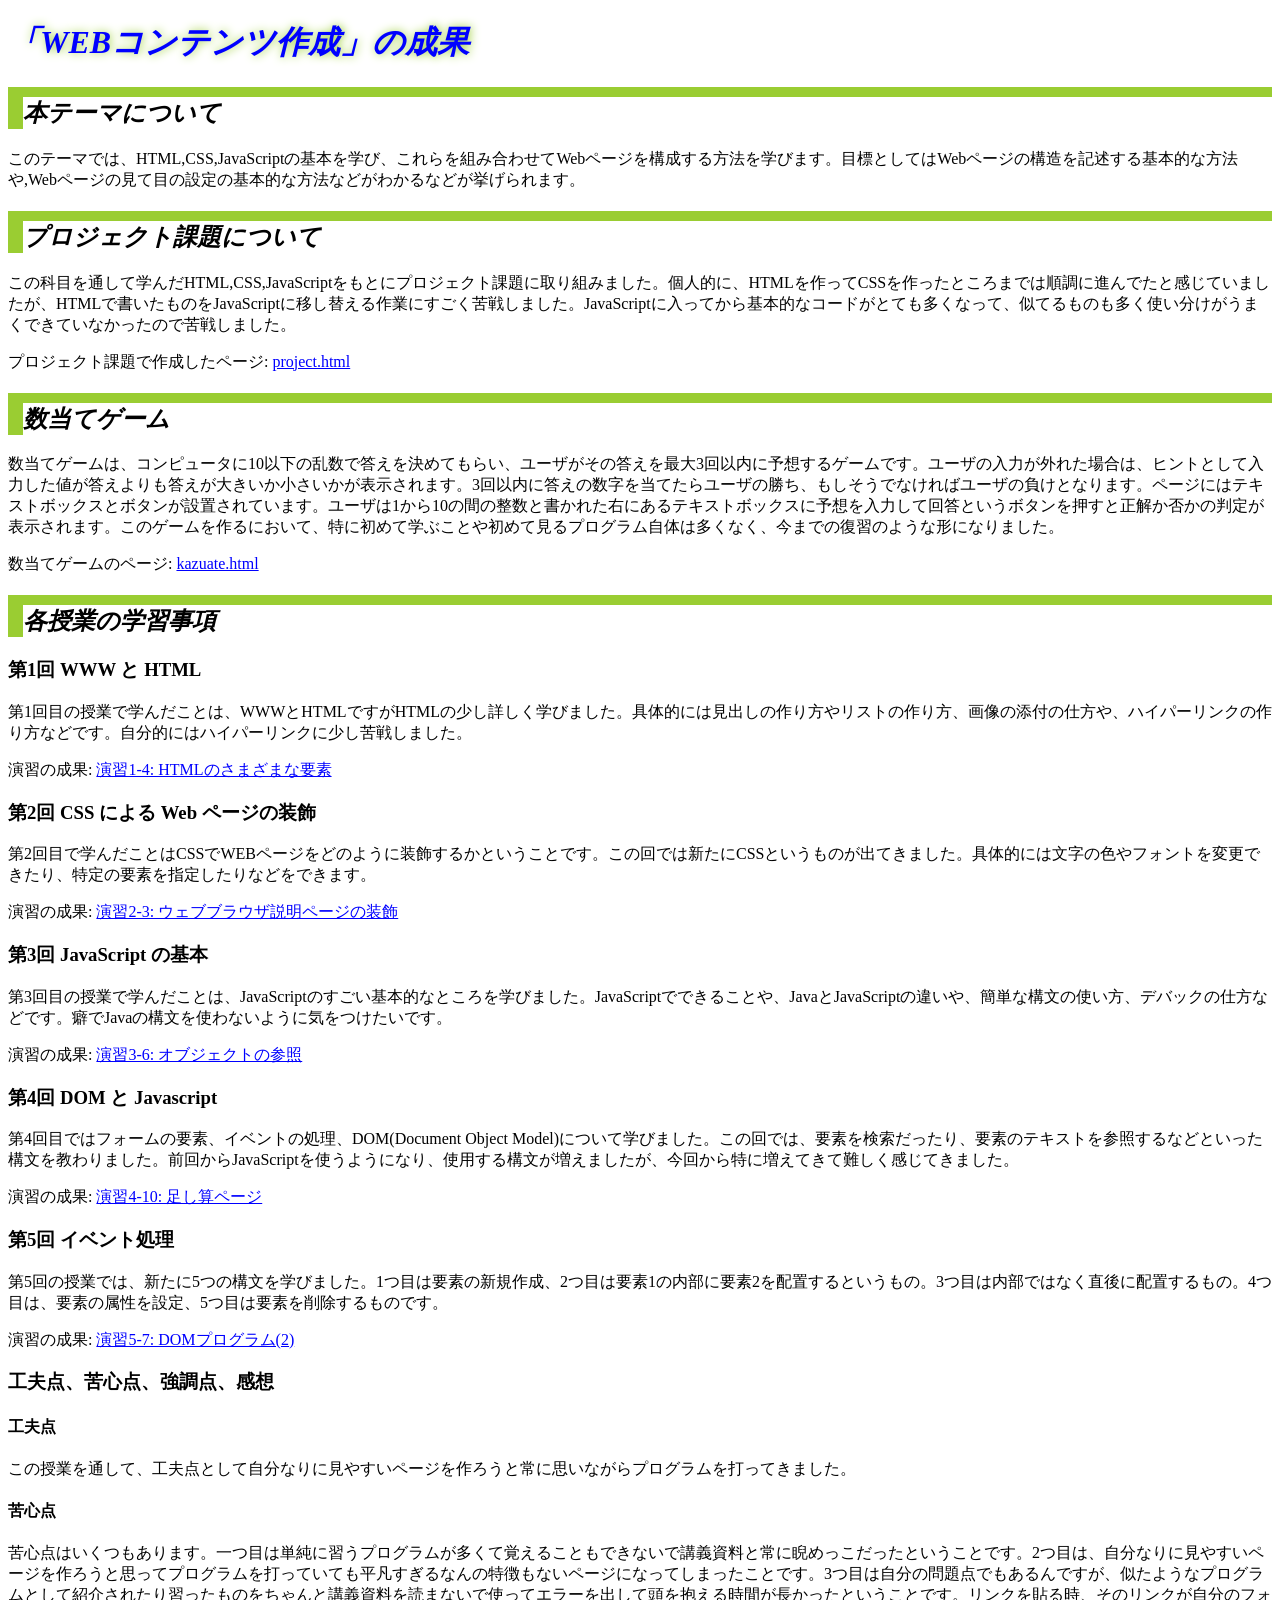
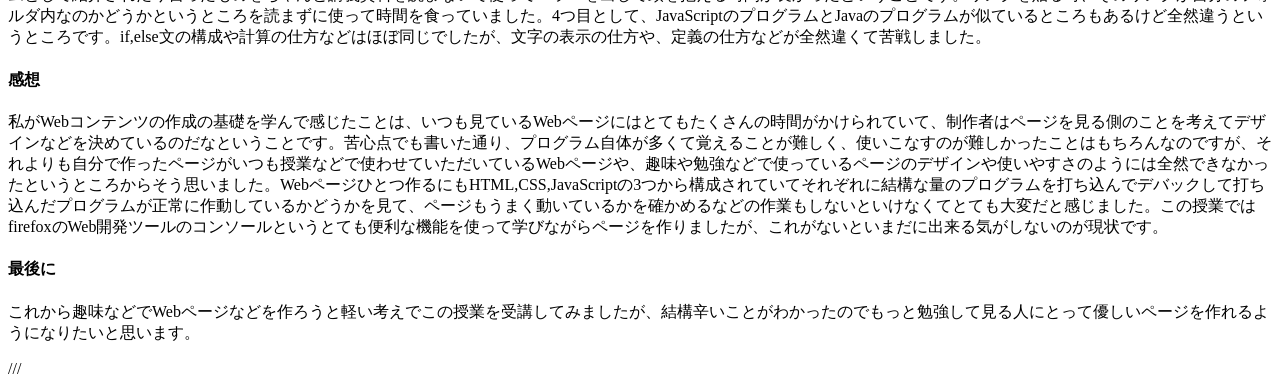
<file: index.html>
<!DOCTYPE html>
<html>
  <head>
    <meta charset="utf-8">
    <title>My test page</title>
    <link rel="stylesheet" href="index.css">
  </head>
  
  <body>
    <p>
      <h1>
        「WEBコンテンツ作成」の成果
      </h1>
    </p>

    <h2>
      本テーマについて
    </h2>
    <p>このテーマでは、HTML,CSS,JavaScriptの基本を学び、これらを組み合わせてWebページを構成する方法を学びます。目標としてはWebページの構造を記述する基本的な方法や,Webページの見て目の設定の基本的な方法などがわかるなどが挙げられます。</p>

    <h2>
      プロジェクト課題について
    </h2>
    <p>この科目を通して学んだHTML,CSS,JavaScriptをもとにプロジェクト課題に取り組みました。個人的に、HTMLを作ってCSSを作ったところまでは順調に進んでたと感じていましたが、HTMLで書いたものをJavaScriptに移し替える作業にすごく苦戦しました。JavaScriptに入ってから基本的なコードがとても多くなって、似てるものも多く使い分けがうまくできていなかったので苦戦しました。</p>
    <p>プロジェクト課題で作成したページ: 
    <a href="project.html"
    tittle="project.html">project.html</a>
    </p>

    <h2>
      数当てゲーム
    </h2>

    <p>数当てゲームは、コンピュータに10以下の乱数で答えを決めてもらい、ユーザがその答えを最大3回以内に予想するゲームです。ユーザの入力が外れた場合は、ヒントとして入力した値が答えよりも答えが大きいか小さいかが表示されます。3回以内に答えの数字を当てたらユーザの勝ち、もしそうでなければユーザの負けとなります。ページにはテキストボックスとボタンが設置されています。ユーザは1から10の間の整数と書かれた右にあるテキストボックスに予想を入力して回答というボタンを押すと正解か否かの判定が表示されます。このゲームを作るにおいて、特に初めて学ぶことや初めて見るプログラム自体は多くなく、今までの復習のような形になりました。</p>
    <p>数当てゲームのページ:
      <a href="kazuate.html"
         tittle="kazuate.html">kazuate.html</a>
    </p>

    <h2>
      各授業の学習事項
    </h2>

    <h3>
      第1回 WWW と HTML
    </h3>
    <p>第1回目の授業で学んだことは、WWWとHTMLですがHTMLの少し詳しく学びました。具体的には見出しの作り方やリストの作り方、画像の添付の仕方や、ハイパーリンクの作り方などです。自分的にはハイパーリンクに少し苦戦しました。</p>
    <p>演習の成果:
      <a href="practice-html/elements.html"/>演習1-4: HTMLのさまざまな要素</a>
    </p>

    <h3>
      第2回 CSS による Web ページの装飾
    </h3>
    <p>第2回目で学んだことはCSSでWEBページをどのように装飾するかということです。この回では新たにCSSというものが出てきました。具体的には文字の色やフォントを変更できたり、特定の要素を指定したりなどをできます。</p>
    <p>演習の成果:
      <a href="practice-css/browser-intro.html"/>演習2-3: ウェブブラウザ説明ページの装飾</a>
    </p>
    <h3>
      第3回 JavaScript の基本
    </h3>
    <p>第3回目の授業で学んだことは、JavaScriptのすごい基本的なところを学びました。JavaScriptでできることや、JavaとJavaScriptの違いや、簡単な構文の使い方、デバックの仕方などです。癖でJavaの構文を使わないように気をつけたいです。</p>
    <p>演習の成果:
      <a href="practice-js/obj-practice.html"/>演習3-6: オブジェクトの参照</a>
    </p>
    <h3>
      第4回 DOM と Javascript
    </h3>
    <p>第4回目ではフォームの要素、イベントの処理、DOM(Document Object Model)について学びました。この回では、要素を検索だったり、要素のテキストを参照するなどといった構文を教わりました。前回からJavaScriptを使うようになり、使用する構文が増えましたが、今回から特に増えてきて難しく感じてきました。</p>
    <p>演習の成果:
      <a href="practice-eventdom/tashizan.html"/>演習4-10: 足し算ページ</a>
    </p>
    <h3>
      第5回 イベント処理
    </h3>
    <p>第5回の授業では、新たに5つの構文を学びました。1つ目は要素の新規作成、2つ目は要素1の内部に要素2を配置するというもの。3つ目は内部ではなく直後に配置するもの。4つ目は、要素の属性を設定、5つ目は要素を削除するものです。</p>
    <p>演習の成果:
      <a href="practice-dom2/dom2-exercise.html"/>演習5-7: DOMプログラム(2)</a>
    </p>

    <h3>
      工夫点、苦心点、強調点、感想
    </h3>

    <h4>工夫点</h4>
    <p>
      この授業を通して、工夫点として自分なりに見やすいページを作ろうと常に思いながらプログラムを打ってきました。
    </p>

    <h4>苦心点</h4>
    <p>
      苦心点はいくつもあります。一つ目は単純に習うプログラムが多くて覚えることもできないで講義資料と常に睨めっこだったということです。2つ目は、自分なりに見やすいページを作ろうと思ってプログラムを打っていても平凡すぎるなんの特徴もないページになってしまったことです。3つ目は自分の問題点でもあるんですが、似たようなプログラムとして紹介されたり習ったものをちゃんと講義資料を読まないで使ってエラーを出して頭を抱える時間が長かったということです。リンクを貼る時、そのリンクが自分のフォルダ内なのかどうかというところを読まずに使って時間を食っていました。4つ目として、JavaScriptのプログラムとJavaのプログラムが似ているところもあるけど全然違うというところです。if,else文の構成や計算の仕方などはほぼ同じでしたが、文字の表示の仕方や、定義の仕方などが全然違くて苦戦しました。
    </p>

    <h4>感想</h4>
    <p>
      私がWebコンテンツの作成の基礎を学んで感じたことは、いつも見ているWebページにはとてもたくさんの時間がかけられていて、制作者はページを見る側のことを考えてデザインなどを決めているのだなということです。苦心点でも書いた通り、プログラム自体が多くて覚えることが難しく、使いこなすのが難しかったことはもちろんなのですが、それよりも自分で作ったページがいつも授業などで使わせていただいているWebページや、趣味や勉強などで使っているページのデザインや使いやすさのようには全然できなかったというところからそう思いました。Webページひとつ作るにもHTML,CSS,JavaScriptの3つから構成されていてそれぞれに結構な量のプログラムを打ち込んでデバックして打ち込んだプログラムが正常に作動しているかどうかを見て、ページもうまく動いているかを確かめるなどの作業もしないといけなくてとても大変だと感じました。この授業ではfirefoxのWeb開発ツールのコンソールというとても便利な機能を使って学びながらページを作りましたが、これがないといまだに出来る気がしないのが現状です。
    </p>

    <h4>最後に</h4>
    <p>これから趣味などでWebページなどを作ろうと軽い考えでこの授業を受講してみましたが、結構辛いことがわかったのでもっと勉強して見る人にとって優しいページを作れるようになりたいと思います。</p>
  </body>
</html>
///
</file>
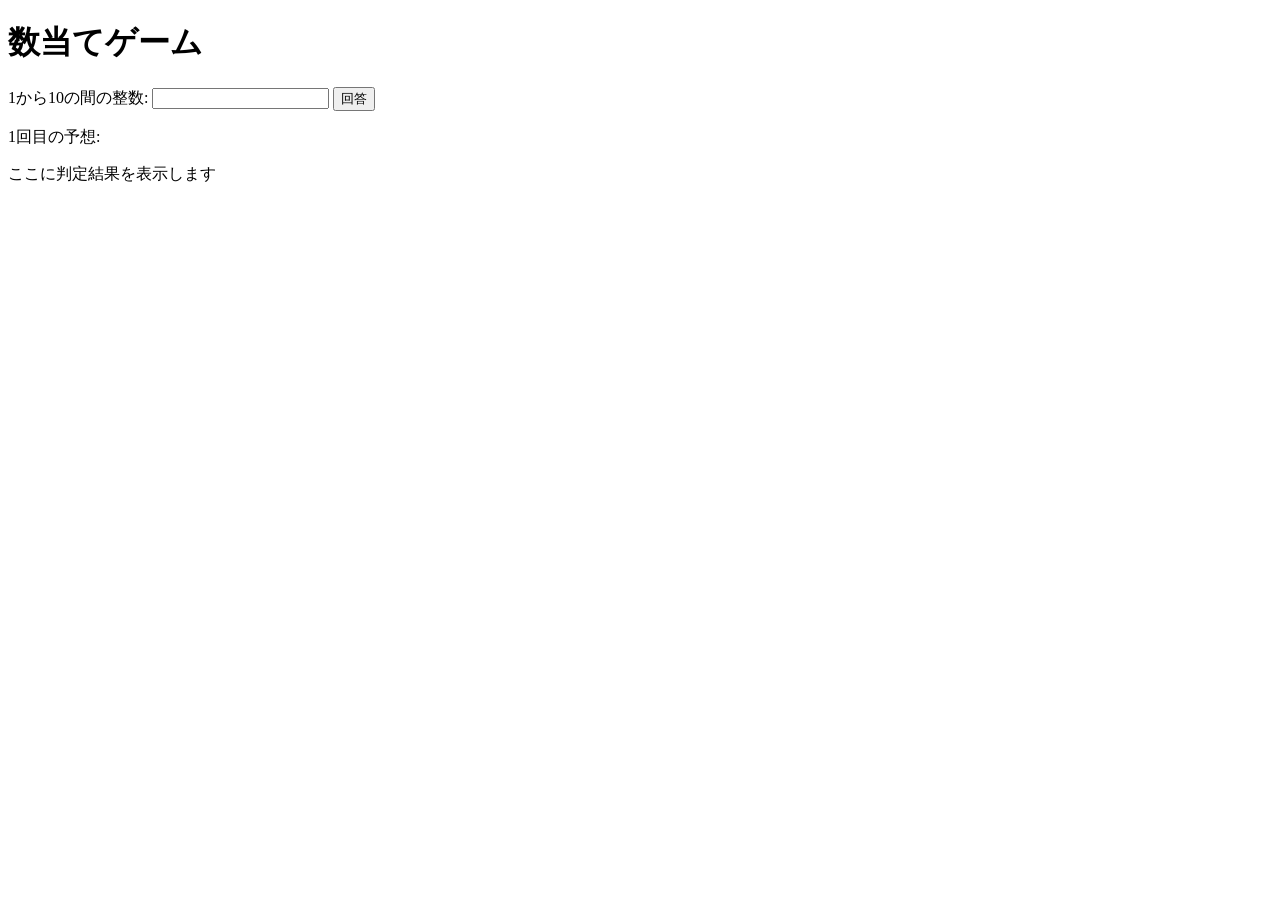
<file: kazuate.html>
<!-- 課題4-1: 数当てゲーム -->

<!DOCTYPE html>
<html>
<head>
    <meta charset="utf-8">
    <title>数当てゲーム</title>
    <script src="kazuate.js" defer></script>
</head>

<body>
    <h1>数当てゲーム</h1>

    <p>
        1から10の間の整数:
        <input id="yoso" type="text">
        <button id="btn">回答</button>
    </p>

    <p>
        <span id="kaisu">1</span>回目の予想:
        <span id="yosoview"></span>
    </p>

    <p id="result">ここに判定結果を表示します</p>
</body>
</html>
</file>
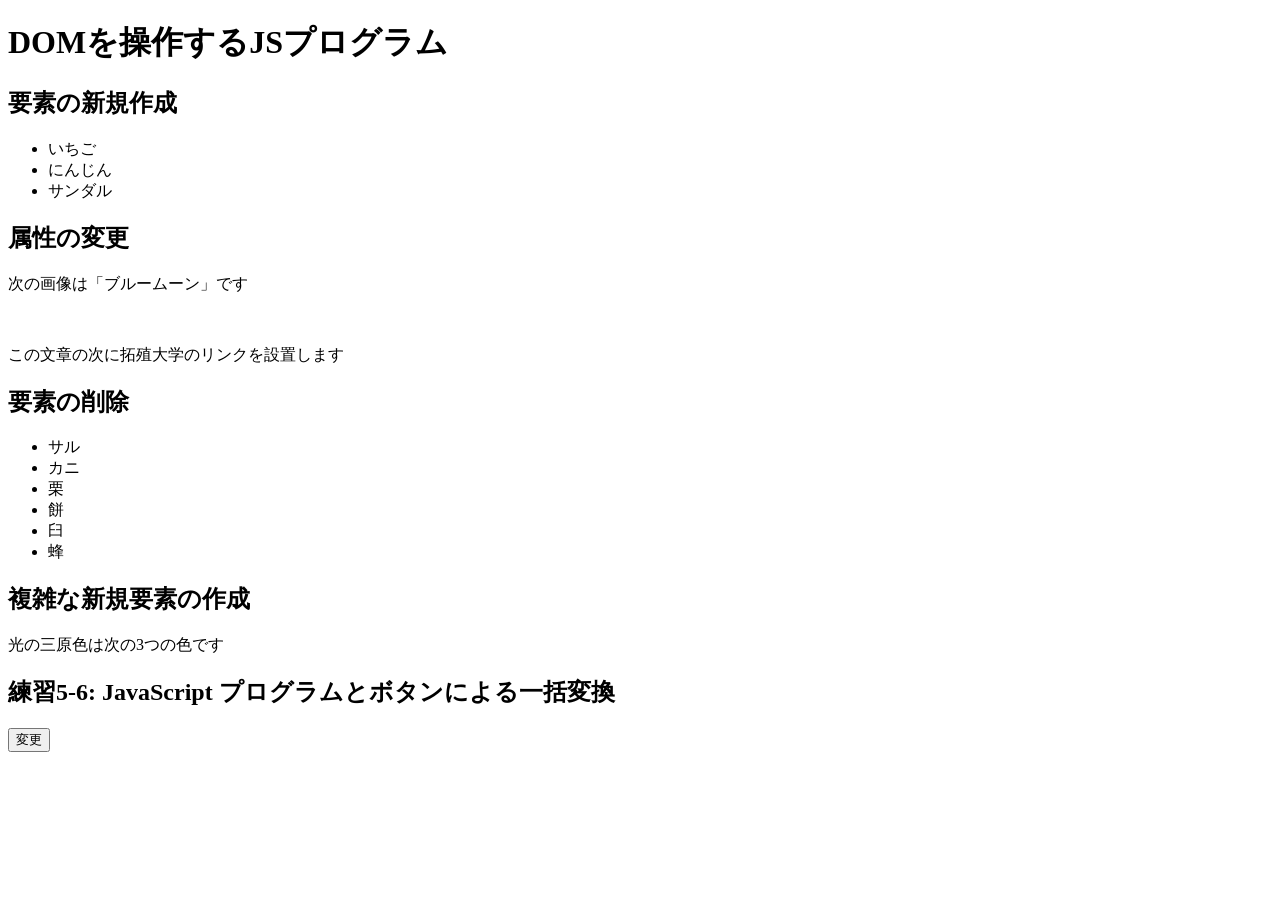
<file: practice-dom2/dom2-intro.html>
<!DOCTYPE html>
<html>
  <head>
    <title>DOMを操作するJSプログラム</title>
	<script src="dom2-intro.js" defer></script>
  </head>

  <body>
	  <h1>DOMを操作するJSプログラム</h1>

	  <h2>要素の新規作成</h2>
	  <ul id="kazoeuta">
		<li>いちご</li>
		<li>にんじん</li>
		<li>サンダル</li>
	  </ul>

	  <h2>属性の変更</h2>
	  <p>次の画像は「ブルームーン」です</p>
	  <img id="bluemoon">

	  <p id="takudai">この文章の次に拓殖大学のリンクを設置します</p>


	  <h2>要素の削除</h2>
	  <ul id="kassen">
		  <li>サル</li>
		  <li>カニ</li>
		  <li>栗</li>
		  <li id="mochi">餅</li>
		  <li>臼</li>
		  <li>蜂</li>
	  </ul>

	  <h2 id="fukuzatu">複雑な新規要素の作成</h2>
	  <p id="primary">光の三原色は次の3つの色です</p>

	  <h2>練習5-6: JavaScript プログラムとボタンによる一括変換</h2>
	  <button id="henkou">変更</button>

  </body>
</html>
</file>
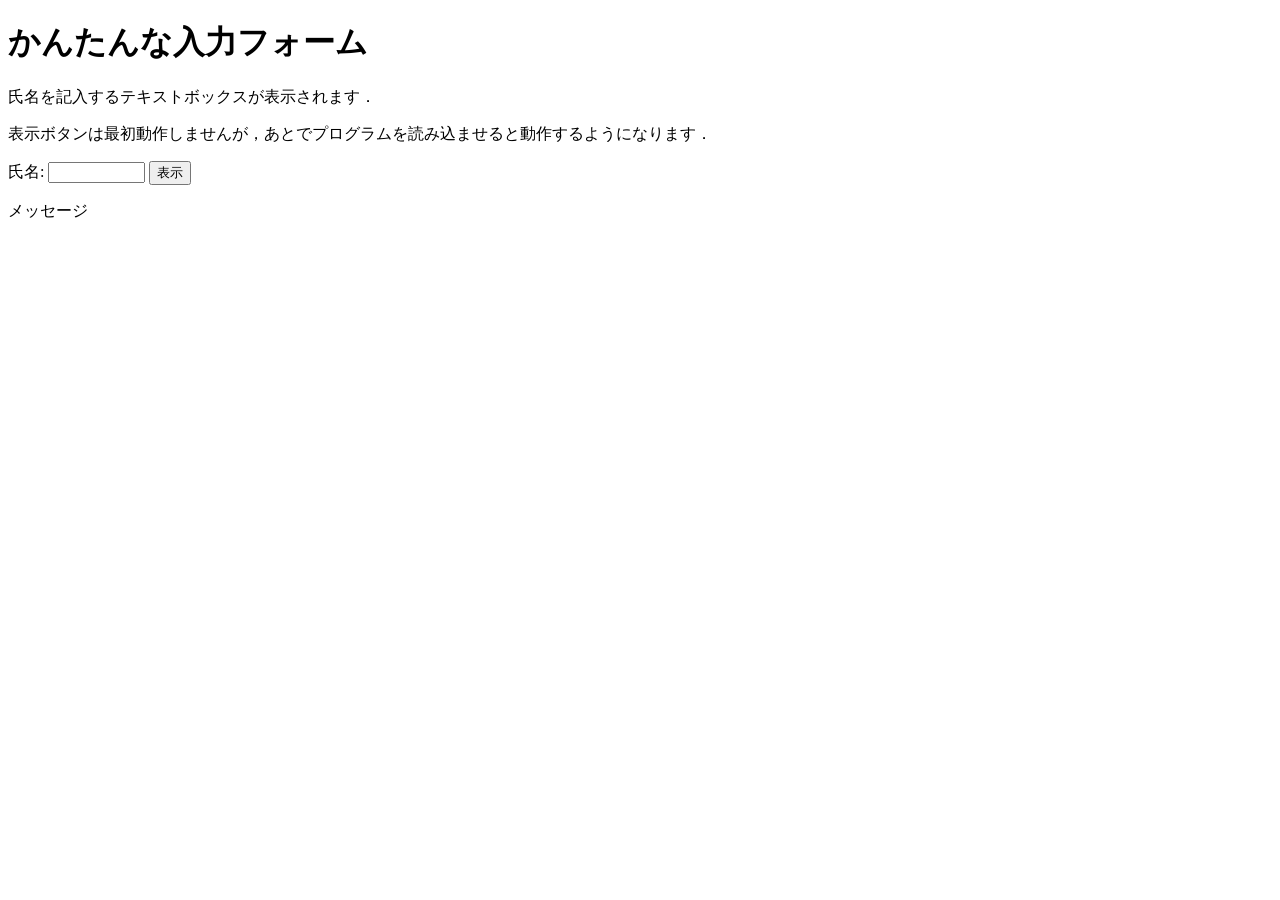
<file: practice-eventdom/input-demo.html>
<!DOCTYPE html>
<html>
  <head>
    <title>かんたんな入力フォーム</title>
    <script src="input-demo.js" defer></script>
  </head>

  <body>
    <h1>かんたんな入力フォーム</h1>
	<p>氏名を記入するテキストボックスが表示されます．</p>
	<p>表示ボタンは最初動作しませんが，あとでプログラムを読み込ませると動作するようになります．</p>
	<label for="shimei">氏名: </label>
	<input type="text" name="shimei" size="10" id="shimei">
	<button id="print">表示</button>
	<p id="message">メッセージ</p>
  </body>
</html>
</file>
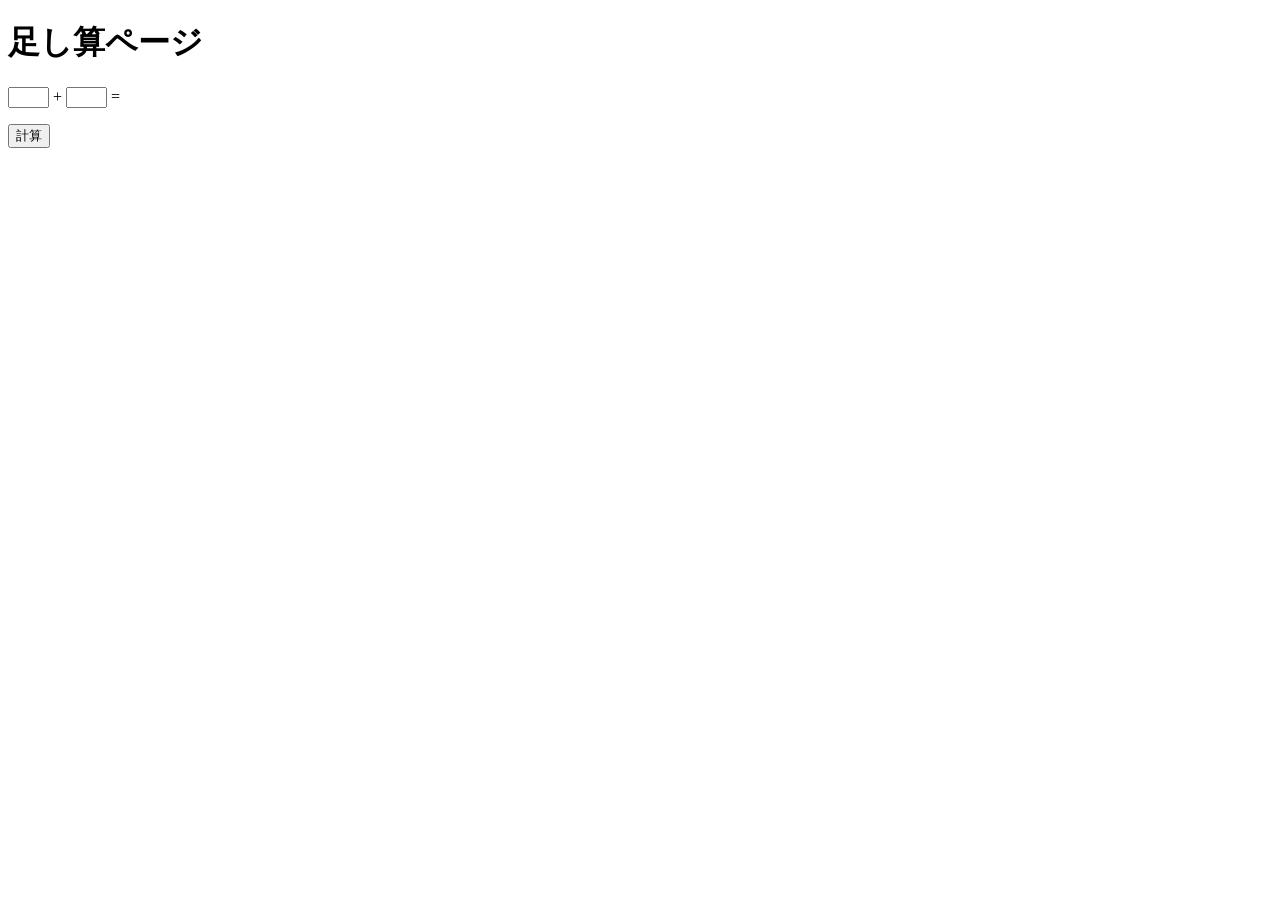
<file: practice-eventdom/tashizan.html>
<!DOCTYPE html>
<html>
  <head>
    <title>足し算ページ</title>
	<script src="tashizan.js" defer></script>
  </head>

  <body>
    <h1>足し算ページ</h1>
	<p>
	<input type="text" name="left" id="left" size="3">
	+
	<input type="text" name="right" id="right" size="3">
	=
	<span id="answer"></span>
	</p>
	<button id="calc">計算</button>
  </body>
</html>
</file>
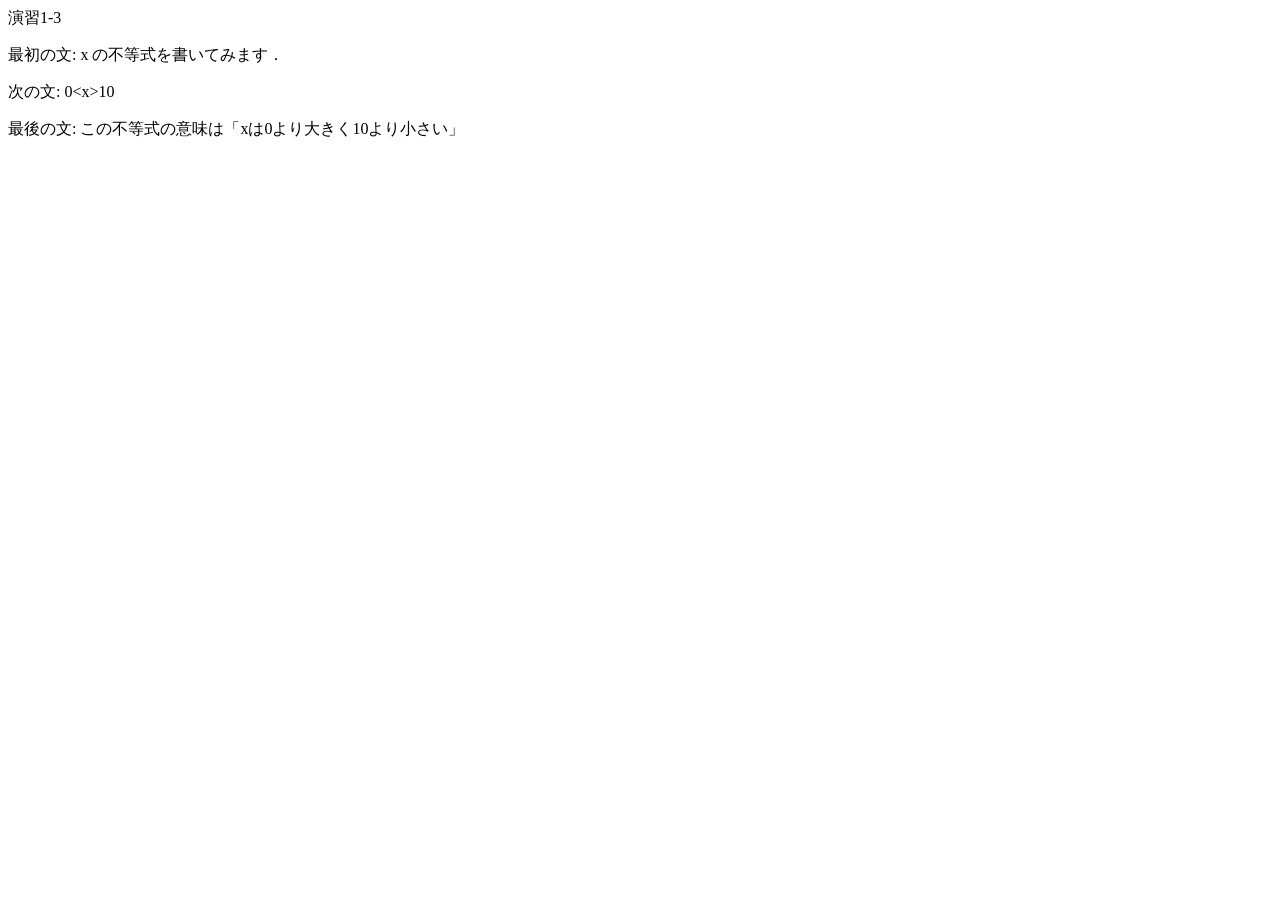
<file: practice-html/structure.html>
<html>
  <head>
      <body>
         <tittle>演習1-3</tittle>
<p>最初の文: x の不等式を書いてみます．</p>
  <p> 次の文: 0&lt;x&gt;10 </p>
   <p></p>最後の文: この不等式の意味は「xは0より大きく10より小さい」</p>

<!--これは不要な文章です．-->
</body>
</head>
</html>
</file>
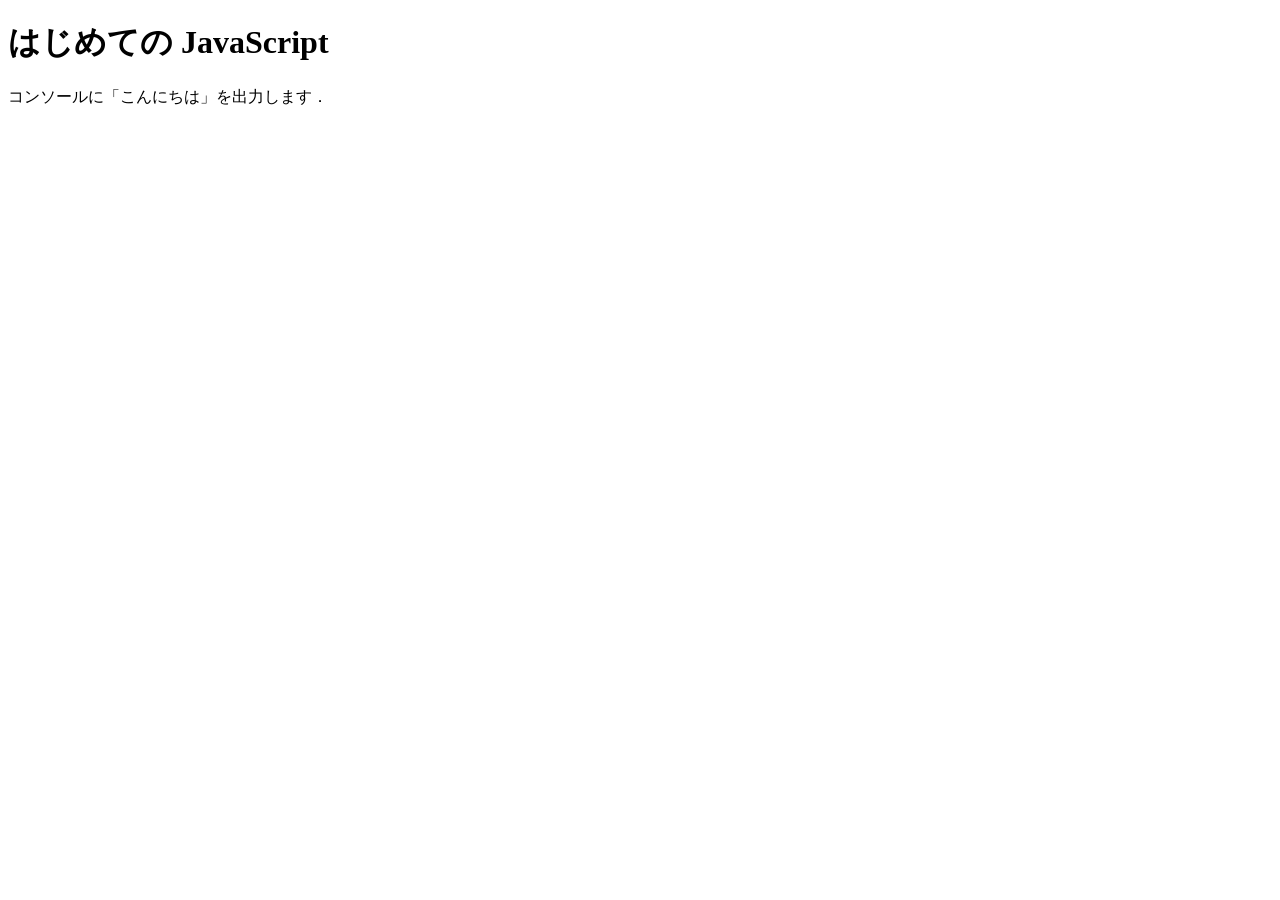
<file: practice-js/jsintro.html>
<!DOCTYPE html>
<html>
  <head>
    <meta charset="utf-8">
    <title>はじめての JavaScript</title>
    <script src="hello.js" defer></script>
  </head>

  <body>
    <h1>はじめての JavaScript</h1>

    <p>コンソールに「こんにちは」を出力します．</p>
  </body>
</html>
</file>
<file: index.css>
h1 {
    color: blue;
    font-style: italic;
    text-shadow: yellowgreen 1px 0 10px;
}
h2 {
    font-style: italic;
    border-left: solid yellowgreen 15px;
    border-top: solid yellowgreen 10px;
}

a:link {
    color: blue;
}

a:visited {
    color: purple;
}

a:hover {
    text-decoration: none;
}
</file>
